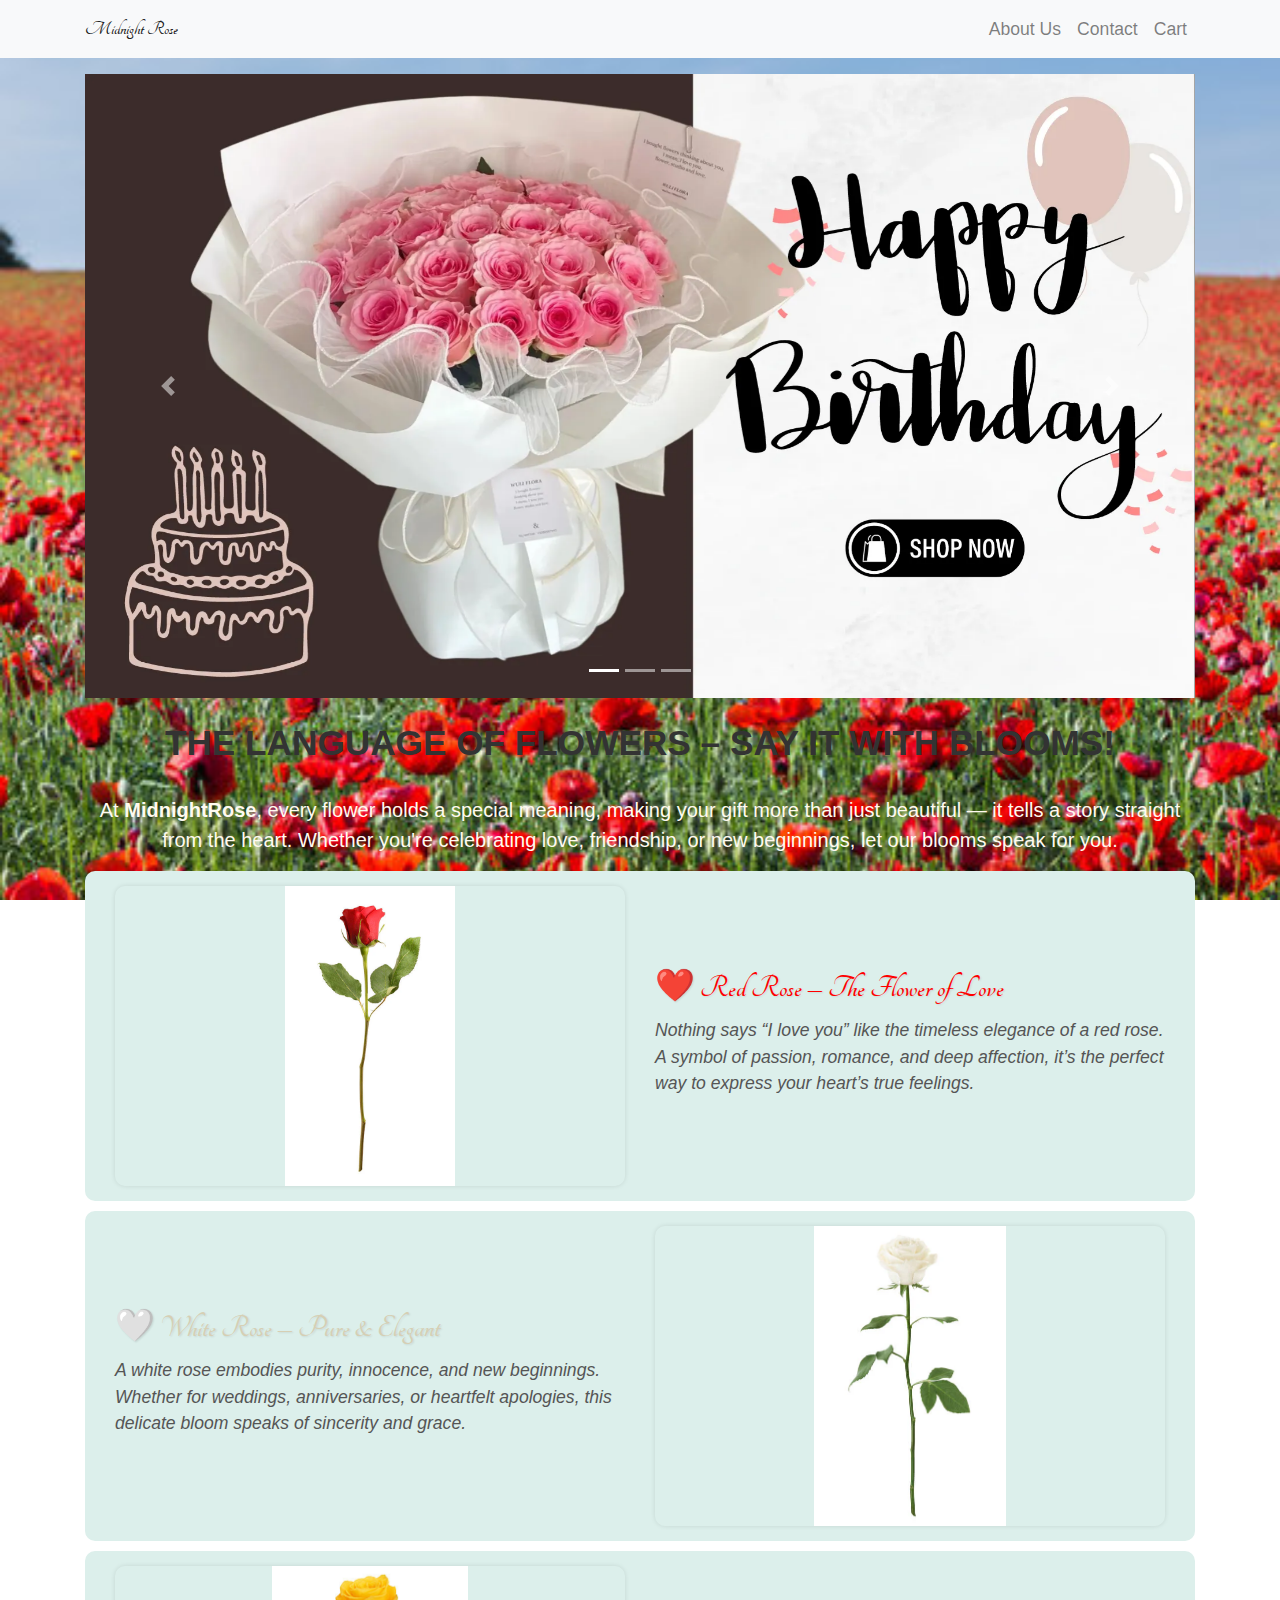
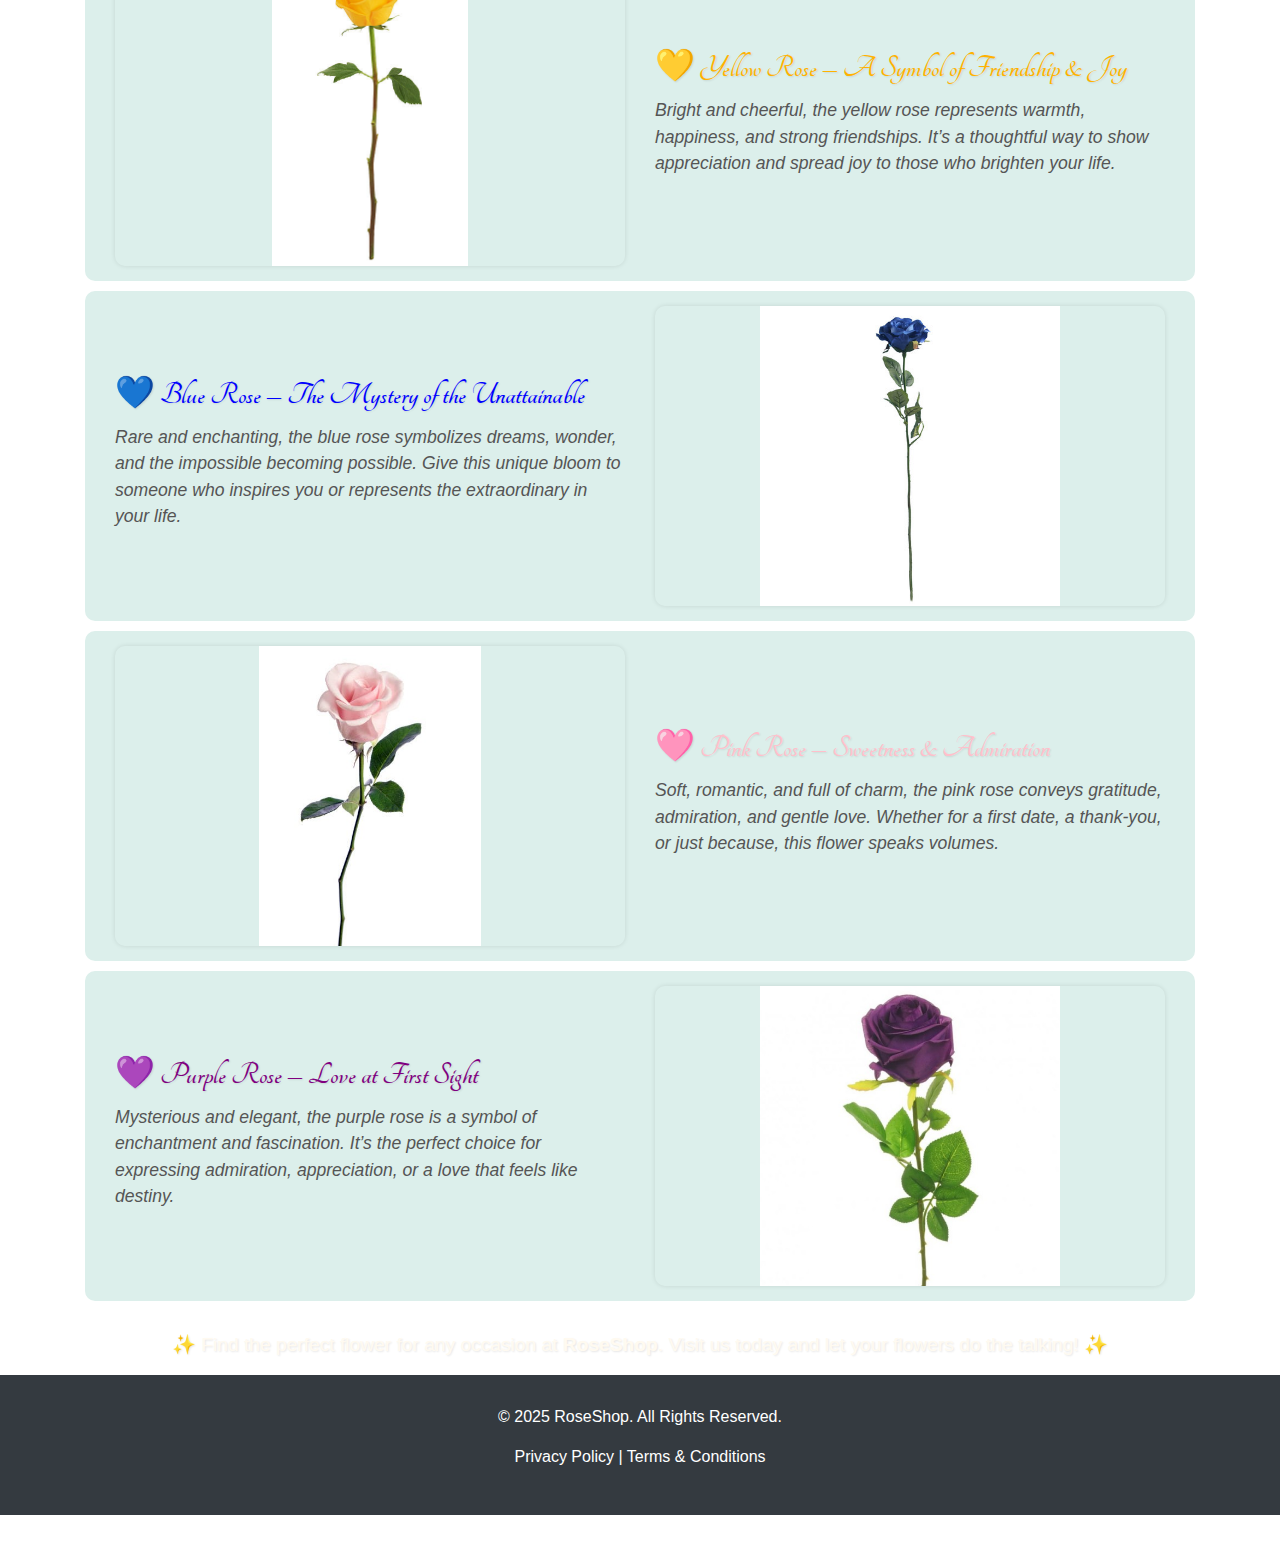
<file: index.html>
<!DOCTYPE html>
<html lang="en">

<head>
    <meta charset="UTF-8">
    <meta name="viewport" content="width=device-width, initial-scale=1.0">
    <title>MidnightRose</title>
    <!-- Link to External CSS File -->
    <link rel="stylesheet" href="index.css">
    <!-- Bootstrap CSS -->
    <link href="https://stackpath.bootstrapcdn.com/bootstrap/4.5.2/css/bootstrap.min.css" rel="stylesheet">
    <link rel="preconnect" href="https://fonts.googleapis.com">
    <link rel="preconnect" href="https://fonts.gstatic.com" crossorigin>
    <link href="https://fonts.googleapis.com/css2?family=Tangerine:wght@400;700&display=swap" rel="stylesheet">      
</head>

<body>
    <div class="bg">
        <!-- Navigation Bar -->
        <nav class="navbar navbar-expand-lg navbar-light bg-light fixed-top">
            <div class="container">
                <a class="navbar-brand" href="index.html">Midnight Rose</a>
                <button class="navbar-toggler" type="button" data-toggle="collapse" data-target="#navbarNav"
                    aria-controls="navbarNav" aria-expanded="false" aria-label="Toggle navigation">
                    <span class="navbar-toggler-icon"></span>
                </button>
                <div class="collapse navbar-collapse" id="navbarNav">
                    <ul class="navbar-nav ml-auto">
                        <li class="nav-item">
                            <a class="nav-link" href="about.html">About Us</a>
                        </li>
                        <li class="nav-item">
                            <a class="nav-link" href="contact.html">Contact</a>
                        </li>
                        <li class="nav-item">
                            <a class="nav-link" href="cart.html">Cart</a>
                        </li>
                    </ul>
                </div>
            </div>
        </nav>

        <div class="container mt-4">
            <div class="carousel-wrapper">
                <div id="carouselExampleIndicators" class="carousel slide" data-ride="carousel">
                    <ol class="carousel-indicators">
                        <li data-target="#carouselExampleIndicators" data-slide-to="0" class="active"></li>
                        <li data-target="#carouselExampleIndicators" data-slide-to="1"></li>
                        <li data-target="#carouselExampleIndicators" data-slide-to="2"></li>
                    </ol>
                    <div class="carousel-inner">
                        <div class="carousel-item active">
                            <img class="d-block w-100" src="img/shop now hb.jpg" alt="First slide">
                        </div>
                        <div class="carousel-item">
                            <img class="d-block w-100" src="img/shop now education.jpg" alt="Second slide">
                        </div>
                        <div class="carousel-item">
                            <img class="d-block w-100" src="img/red rose shop now.jpg" alt="Third slide">
                        </div>
                    </div>
                    <a class="carousel-control-prev" href="#carouselExampleIndicators" role="button" data-slide="prev">
                        <span class="carousel-control-prev-icon" aria-hidden="true"></span>
                        <span class="sr-only">Previous</span>
                    </a>
                    <a class="carousel-control-next" href="#carouselExampleIndicators" role="button" data-slide="next">
                        <span class="carousel-control-next-icon" aria-hidden="true"></span>
                        <span class="sr-only">Next</span>
                    </a>
                </div>
            </div>
        </div>


          
        <!-- Flower Language Content -->
        <div class="container">
            <br>
            <h2 class="section-title text-center">The Language of Flowers – Say It with Blooms!</h2>
            <p class="flower-intro text-center" style="color: #fffaf0; font-size: 20px;">
                At <strong>MidnightRose</strong>, every flower holds a special meaning, making your gift more than just beautiful — it tells a story straight from the heart.  
                Whether you're celebrating love, friendship, or new beginnings, let our blooms speak for you.
            </p>

            <div class="container">
                <!-- Red Rose -->
                 <a href="redrose.html">
                    <div class="row flower-item">
                        <div class="col-md-6">
                            <img src="img/red rose.jpg" alt="Red Rose" class="flower-img">
                        </div>
                        <div class="col-md-6 flower-text">
                            <h4 class="flower-name red-text">❤️ Red Rose – The Flower of Love </h4>
                            <p class="flower-meaning">Nothing says “I love you” like the timeless elegance of a red rose. A symbol of passion, romance, and deep affection, it’s the perfect way to express your heart’s true feelings.</p>
                        </div>
                    </div>
                </a>
                <!-- White Rose -->
                 <a href="whiterose.html">
                    <div class="row flower-item flex-row-reverse">
                        <div class="col-md-6">
                            <img src="img/white rose.jpg" alt="White Rose" class="flower-img">
                        </div>
                        <div class="col-md-6 flower-text">
                            <h4 class="flower-name white-text">🤍 White Rose – Pure & Elegant</h4>
                            <p class="flower-meaning">A white rose embodies purity, innocence, and new beginnings. Whether for weddings, anniversaries, or heartfelt apologies, this delicate bloom speaks of sincerity and grace.</p>
                        </div>
                    </div>
                </a>
                <!-- Yellow Rose -->
                 <a href="yellowrose.html">
                    <div class="row flower-item">
                        <div class="col-md-6">
                            <img src="img/yellow rose.jpg" alt="Yellow Rose" class="flower-img">
                        </div>
                        <div class="col-md-6 flower-text">
                            <h4 class="flower-name yellow-text">💛 Yellow Rose – A Symbol of Friendship & Joy</h4>
                            <p class="flower-meaning">Bright and cheerful, the yellow rose represents warmth, happiness, and strong friendships. It’s a thoughtful way to show appreciation and spread joy to those who brighten your life.</p>
                        </div>
                    </div>
                </a>
                <!-- Blue Rose -->
                 <a href="bluerose.html">
                    <div class="row flower-item flex-row-reverse">
                        <div class="col-md-6">
                            <img src="img/blue rose.jpg" alt="Blue Rose" class="flower-img">
                        </div>
                        <div class="col-md-6 flower-text">
                            <h4 class="flower-name blue-text">💙 Blue Rose – The Mystery of the Unattainable</h4>
                            <p class="flower-meaning">Rare and enchanting, the blue rose symbolizes dreams, wonder, and the impossible becoming possible. Give this unique bloom to someone who inspires you or represents the extraordinary in your life.</p>
                        </div>
                    </div>
                </a>    
                <!-- Pink Rose -->
                 <a href="pinkrose.html">
                    <div class="row flower-item">
                        <div class="col-md-6">
                            <img src="img/pink rose.jpg" alt="Pink Rose" class="flower-img">
                        </div>
                        <div class="col-md-6 flower-text">
                            <h4 class="flower-name pink-text">🩷 Pink Rose – Sweetness & Admiration</h4>
                            <p class="flower-meaning">Soft, romantic, and full of charm, the pink rose conveys gratitude, admiration, and gentle love. Whether for a first date, a thank-you, or just because, this flower speaks volumes.</p>
                        </div>
                    </div>
                </a>

                <!-- Purple Rose -->
                 <a href="purplerose.html">
                    <div class="row flower-item flex-row-reverse">
                        <div class="col-md-6">
                            <img src="img/purple rose.jpg" alt="Purple Rose" class="flower-img">
                        </div>
                        <div class="col-md-6 flower-text">
                            <h4 class="flower-name purple-text">💜 Purple Rose – Love at First Sight</h4>
                            <p class="flower-meaning">Mysterious and elegant, the purple rose is a symbol of enchantment and fascination. It’s the perfect choice for expressing admiration, appreciation, or a love that feels like destiny.</p>
                        </div>
                    </div>
                </a>

              
            <p class="text-center visit-store">✨ Find the perfect flower for any occasion at <strong>RoseShop</strong>. Visit us today and let your flowers do the talking! ✨</p>
        </div>
    </div>

    <!-- Footer -->
<div class="bottom text-center">
    <p>&copy; 2025 RoseShop. All Rights Reserved.</p>
    <p>
        <a href="#">Privacy Policy</a> | <a href="#">Terms & Conditions</a>
    </p>
</div>

    <!-- Bootstrap JS and dependencies -->
    <script src="https://code.jquery.com/jquery-3.6.0.min.js"></script>
    <script src="https://cdn.jsdelivr.net/npm/@popperjs/core@2.5.2/dist/umd/popper.min.js"></script>
    <script src="https://stackpath.bootstrapcdn.com/bootstrap/4.5.2/js/bootstrap.min.js"></script>

</body>

</html>
</file>
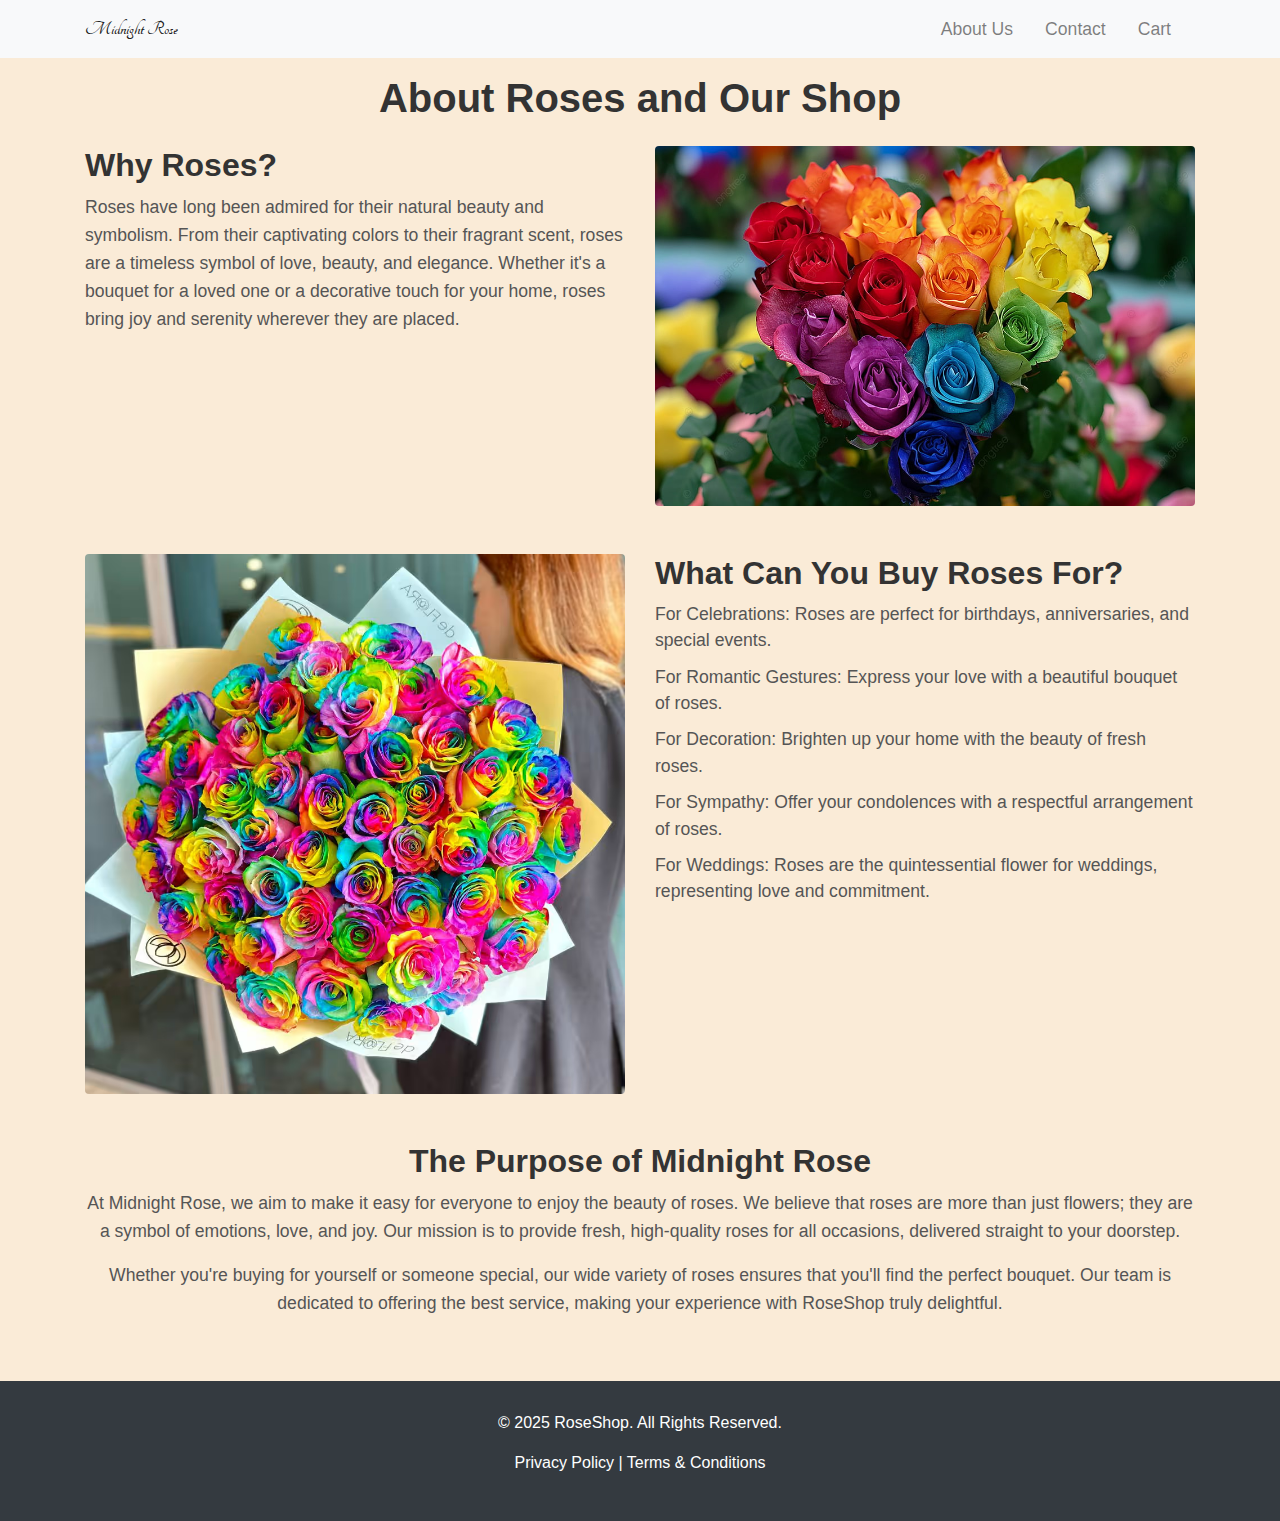
<file: about.html>
<!DOCTYPE html>
<html lang="en">

<head>
    <meta charset="UTF-8">
    <meta name="viewport" content="width=device-width, initial-scale=1.0">
    <title>About Us - MidnightRose</title>
    <!-- Link to External CSS File -->
    <link rel="stylesheet" href="about.css">
    <!-- Bootstrap CSS -->
    <link href="https://stackpath.bootstrapcdn.com/bootstrap/4.5.2/css/bootstrap.min.css" rel="stylesheet">
    <!-- Font -->
    <link rel="preconnect" href="https://fonts.googleapis.com">
    <link rel="preconnect" href="https://fonts.gstatic.com" crossorigin>
    <link href="https://fonts.googleapis.com/css2?family=Tangerine:wght@400;700&display=swap" rel="stylesheet">      
</head>

<body>
    <div class="bg">
        <nav class="navbar navbar-expand-lg navbar-light bg-light fixed-top">
            <div class="container">
                <a class="navbar-brand" href="index.html">Midnight Rose</a>
                <button class="navbar-toggler" type="button" data-toggle="collapse" data-target="#navbarNav"
                    aria-controls="navbarNav" aria-expanded="false" aria-label="Toggle navigation">
                    <span class="navbar-toggler-icon"></span>
                </button>
                <div class="collapse navbar-collapse" id="navbarNav">
                    <ul class="navbar-nav ml-auto">
                        <li class="nav-item">
                            <a class="nav-link" href="about.html">About Us</a>
                        </li>
                        <li class="nav-item">
                            <a class="nav-link" href="contact.html">Contact</a>
                        </li>
                        <li class="nav-item">
                            <a class="nav-link" href="cart.html">Cart</a>
                        </li>
                    </ul>
                </div>
            </div>
        </nav>


        <!-- About Us Section -->
        <section class="about-us-section container my-5">
            <br>
            <h2 class="text-center mb-4">About Roses and Our Shop</h2>

            <div class="row">
                <div class="col-md-6">
                    <h3>Why Roses?</h3>
                    <p>Roses have long been admired for their natural beauty and symbolism. From their captivating colors to their fragrant scent, roses are a timeless symbol of love, beauty, and elegance. Whether it's a bouquet for a loved one or a decorative touch for your home, roses bring joy and serenity wherever they are placed.</p>
                </div>
                <div class="col-md-6">
                    <img src="img/about1.jpg" alt="Roses" class="img-fluid rounded">
                </div>
            </div>

            <div class="row mt-5">
                <div class="col-md-6">
                    <img src="img/about2.jpg" alt="Rose Bouquet" class="img-fluid rounded">
                </div>
                <div class="col-md-6">
                    <h3>What Can You Buy Roses For?</h3>
                    <ul>
                        <li>For Celebrations: Roses are perfect for birthdays, anniversaries, and special events.</li>
                        <li>For Romantic Gestures: Express your love with a beautiful bouquet of roses.</li>
                        <li>For Decoration: Brighten up your home with the beauty of fresh roses.</li>
                        <li>For Sympathy: Offer your condolences with a respectful arrangement of roses.</li>
                        <li>For Weddings: Roses are the quintessential flower for weddings, representing love and commitment.</li>
                    </ul>
                </div>
            </div>

            <div class="row mt-5">
                <div class="col-md-12 text-center">
                    <h3>The Purpose of Midnight Rose</h3>
                    <p>At Midnight Rose, we aim to make it easy for everyone to enjoy the beauty of roses. We believe that roses are more than just flowers; they are a symbol of emotions, love, and joy. Our mission is to provide fresh, high-quality roses for all occasions, delivered straight to your doorstep.</p>
                    <p>Whether you're buying for yourself or someone special, our wide variety of roses ensures that you'll find the perfect bouquet. Our team is dedicated to offering the best service, making your experience with RoseShop truly delightful.</p>
                </div>
            </div>
        </section>

        <div class="bottom text-center">
            <p>&copy; 2025 RoseShop. All Rights Reserved.</p>
            <p>
                <a href="#">Privacy Policy</a> | <a href="#">Terms & Conditions</a>
            </p>
        </div>
    </div>

    <!-- Bootstrap JS and dependencies -->
    <script src="https://code.jquery.com/jquery-3.5.1.slim.min.js"></script>
    <script src="https://cdn.jsdelivr.net/npm/@popperjs/core@2.5.2/dist/umd/popper.min.js"></script>
    <script src="https://stackpath.bootstrapcdn.com/bootstrap/4.5.2/js/bootstrap.min.js"></script>
</body>

</html>
</file>
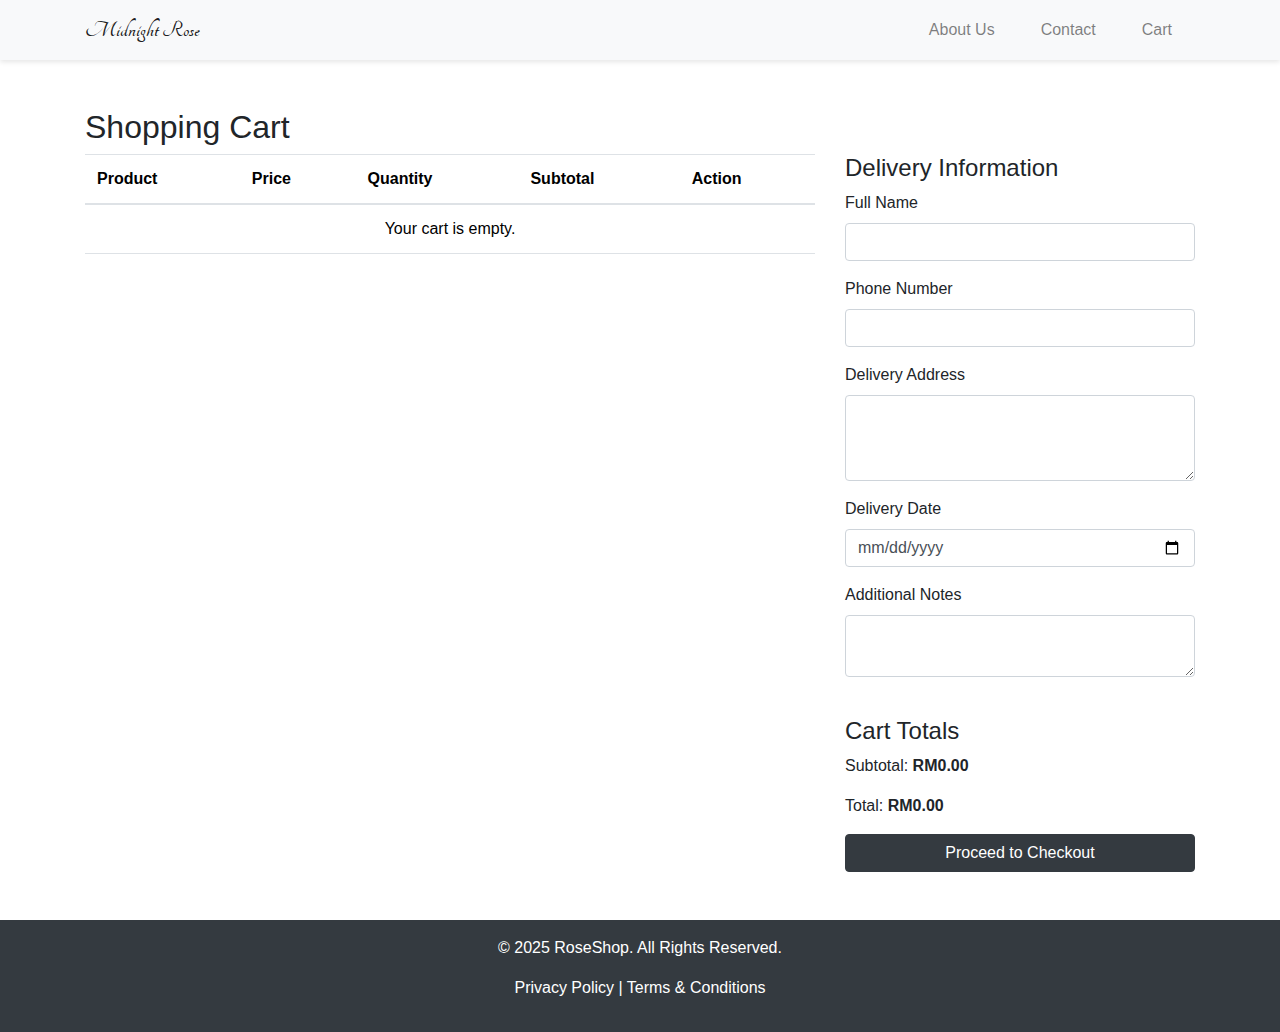
<file: cart.html>
<!DOCTYPE html>
<html lang="en">
<head>
    <meta charset="UTF-8">
    <meta name="viewport" content="width=device-width, initial-scale=1.0">
    <title>Shopping Cart</title>
    <!-- Link to External CSS File -->
    <link rel="stylesheet" href="cart.css">

    <link rel="stylesheet" href="https://cdn.jsdelivr.net/npm/bootstrap@5.3.0/dist/css/bootstrap.min.css">
    <script src="https://cdn.jsdelivr.net/npm/bootstrap@5.3.0/dist/js/bootstrap.bundle.min.js"></script>
    <link href="https://stackpath.bootstrapcdn.com/bootstrap/4.5.2/css/bootstrap.min.css" rel="stylesheet">
    <link rel="preconnect" href="https://fonts.googleapis.com">
    <link rel="preconnect" href="https://fonts.gstatic.com" crossorigin>
    <link href="https://fonts.googleapis.com/css2?family=Tangerine:wght@400;700&display=swap" rel="stylesheet"> 
</head>
<body>
    <!-- Navbar -->
    <nav class="navbar navbar-expand-lg navbar-light bg-light">
        <div class="container">
            <a class="navbar-brand" href="index.html" style="font-family: 'Tangerine', cursive; font-size: 24px;">Midnight Rose</a>
            <button class="navbar-toggler" type="button" data-bs-toggle="collapse" data-bs-target="#navbarNav">
                <span class="navbar-toggler-icon"></span>
            </button>
            <div class="collapse navbar-collapse justify-content-end" id="navbarNav">
                <ul class="navbar-nav">
                    <li class="nav-item"><a class="nav-link" href="about.html">About Us</a></li>
                    <li class="nav-item"><a class="nav-link" href="contact.html">Contact</a></li>
                    <li class="nav-item"><a class="nav-link" href="cart.html">Cart</a></li>
                </ul>
            </div>
        </div>
    </nav>
    
    <div class="container mt-5">
        <h2>Shopping Cart</h2>
        <div class="row">
            <!-- Cart Items -->
            <div class="col-md-8">
                <table class="table">
                    <thead>
                        <tr>
                            <th>Product</th>
                            <th>Price</th>
                            <th>Quantity</th>
                            <th>Subtotal</th>
                            <th>Action</th>
                        </tr>
                    </thead>
                    <tbody id="cart-items">
                        <tr>
                            <td colspan="5" class="text-center">Your cart is empty.</td>
                        </tr>
                    </tbody>
                </table>
            </div>
            
            <!-- Delivery Info -->
            <div class="col-md-4">
                <h4>Delivery Information</h4>
                <form id="checkout-form">
                    <div class="mb-3">
                        <label for="name" class="form-label">Full Name</label>
                        <input type="text" class="form-control" id="name" required>
                    </div>
                    <div class="mb-3">
                        <label for="phone" class="form-label">Phone Number</label>
                        <input type="text" class="form-control" id="phone" required>
                    </div>
                    <div class="mb-3">
                        <label for="address" class="form-label">Delivery Address</label>
                        <textarea class="form-control" id="address" rows="3" required></textarea>
                    </div>
                    <div class="mb-3">
                        <label for="date" class="form-label">Delivery Date</label>
                        <input type="date" class="form-control" id="date" required>
                    </div>
                    <div class="mb-3">
                        <label for="notes" class="form-label">Additional Notes</label>
                        <textarea class="form-control" id="notes" rows="2"></textarea>
                    </div>
                </form>
            </div>
        </div>
        
        <!-- Cart Totals -->
        <div class="row mt-4">
            <div class="col-md-4 offset-md-8">
                <h4>Cart Totals</h4>
                <p class="cart-subtotal">Subtotal: <strong>RM0.00</strong></p>
                <p class="cart-total">Total: <strong>RM0.00</strong></p>
                <button class="btn btn-dark w-100" id="checkout-button">Proceed to Checkout</button>
            </div>
        </div>
    </div>
    
    <!-- Footer -->
    <footer class="bottom text-center mt-5 p-3 bg-dark text-white">
        <p>© 2025 RoseShop. All Rights Reserved.</p>
        <p><a href="#" class="text-white">Privacy Policy</a> | <a href="#" class="text-white">Terms & Conditions</a></p>
    </footer>
    
    <script src="test.js"></script>
</body>
</html>
</file>
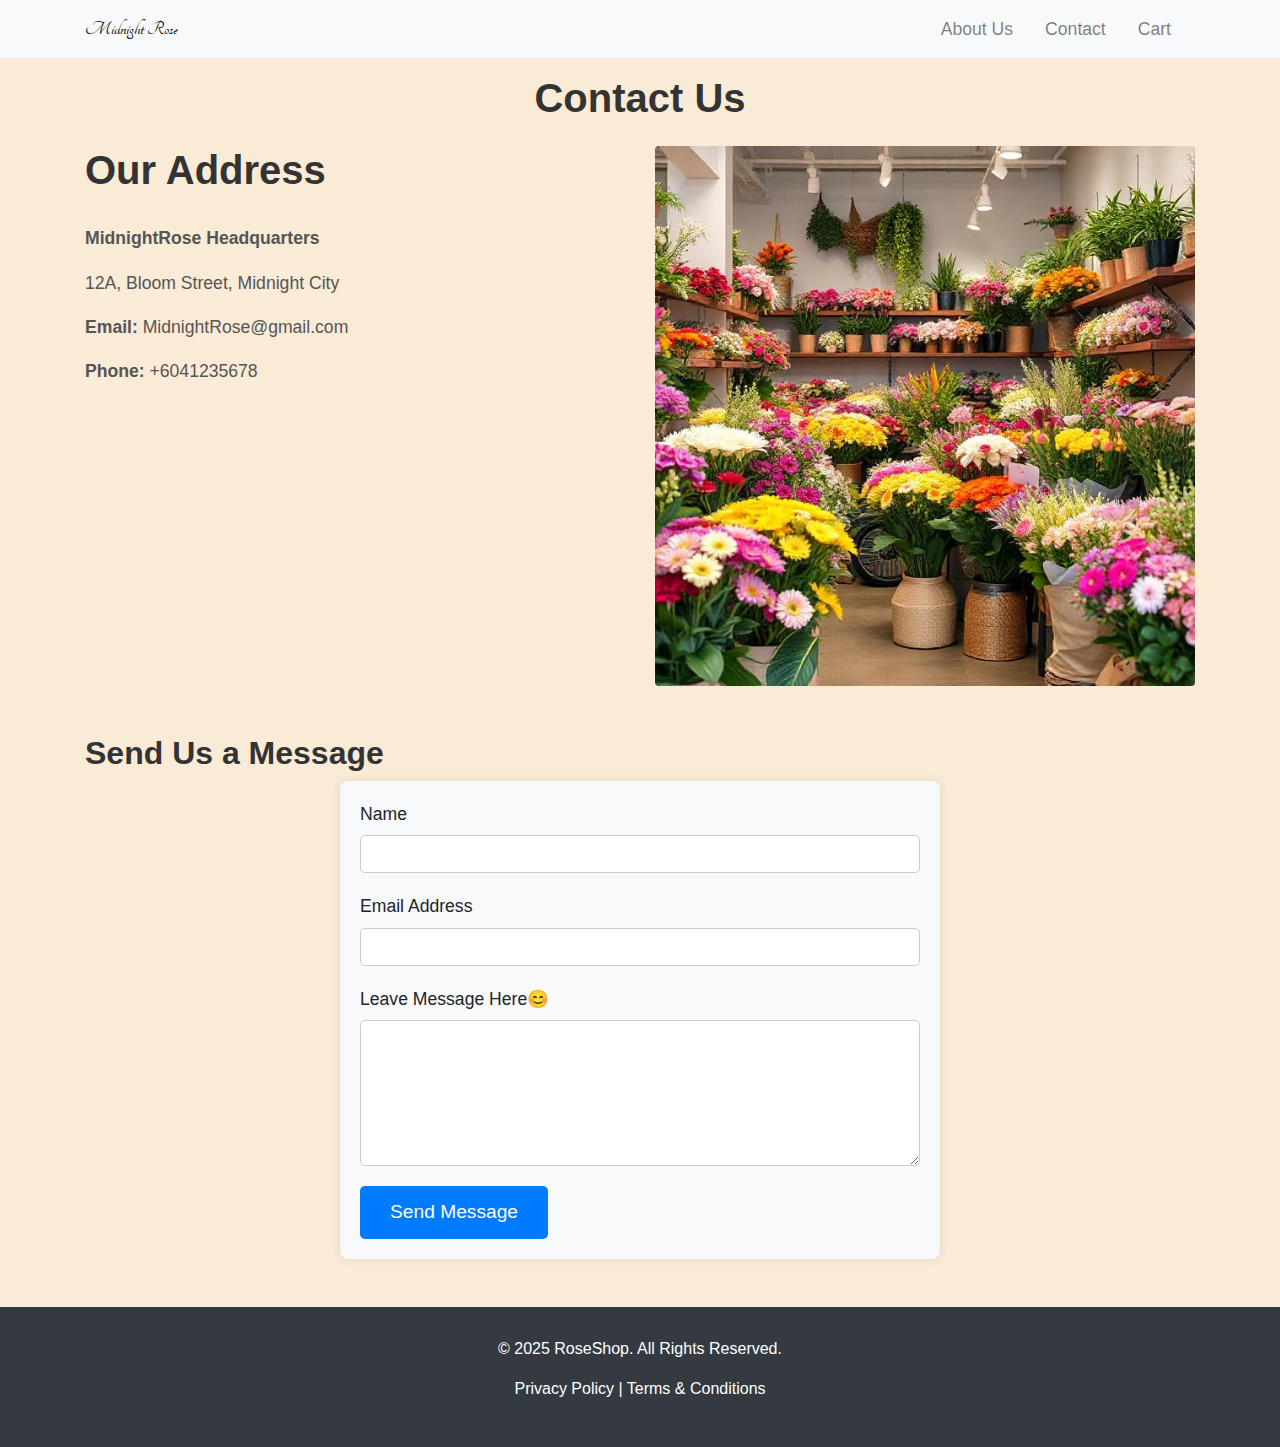
<file: contact.html>
<!DOCTYPE html>
<html lang="en">

<head>
    <meta charset="UTF-8">
    <meta name="viewport" content="width=device-width, initial-scale=1.0">
    <title>Contact Us - MidnightRose</title>
    <!-- Link to External CSS File -->
    <link rel="stylesheet" href="contact.css">
    <!-- Bootstrap CSS -->
    <link href="https://stackpath.bootstrapcdn.com/bootstrap/4.5.2/css/bootstrap.min.css" rel="stylesheet">
    <!-- Font -->
    <link rel="preconnect" href="https://fonts.googleapis.com">
    <link rel="preconnect" href="https://fonts.gstatic.com" crossorigin>
    <link href="https://fonts.googleapis.com/css2?family=Tangerine:wght@400;700&display=swap" rel="stylesheet">      

</head>

<body>
    <div class="bg">
        <nav class="navbar navbar-expand-lg navbar-light bg-light fixed-top">
            <div class="container">
                <a class="navbar-brand" href="index.html">Midnight Rose</a>
                <button class="navbar-toggler" type="button" data-toggle="collapse" data-target="#navbarNav"
                    aria-controls="navbarNav" aria-expanded="false" aria-label="Toggle navigation">
                    <span class="navbar-toggler-icon"></span>
                </button>
                <div class="collapse navbar-collapse" id="navbarNav">
                    <ul class="navbar-nav ml-auto">
                        <li class="nav-item">
                            <a class="nav-link" href="about.html">About Us</a>
                        </li>
                        <li class="nav-item">
                            <a class="nav-link" href="contact.html">Contact</a>
                        </li>
                        <li class="nav-item">
                            <a class="nav-link" href="cart.html">Cart</a>
                        </li>
                    </ul>
                </div>
            </div>
        </nav>

        <!-- Contact Us Section -->
        <section class="contact-section container my-5">
            <br>
            <h2 class="text-center mb-4">Contact Us</h2>

            <div class="row">
                <!-- Address and Contact Information -->
                <div class="col-md-6">
                    <h2>Our Address</h2>
                    <p><strong>MidnightRose Headquarters</strong></p>
                    <p>12A, Bloom Street, Midnight City</p>
                    <p><strong>Email:</strong> MidnightRose@gmail.com</p>
                    <p><strong>Phone:</strong> +6041235678</p>
                </div>

                <!-- Map or Image -->
                <div class="col-md-6">
                    <img src="img/us.jpg" alt="Store Location" class="img-fluid rounded">
                </div>
            </div>

            <!-- Contact Form Section -->
            <div class="row mt-5">
                <div class="col-md-12">
                    <h3>Send Us a Message</h3>
                    <form action="#" method="POST">
                        <div class="form-group">
                            <label for="name">Name</label>
                            <input type="text" class="form-control" id="name" name="name" required>
                        </div>

                        <div class="form-group">
                            <label for="email">Email Address</label>
                            <input type="email" class="form-control" id="email" name="email" required>
                        </div>

                        <div class="form-group">
                            <label for="message">Leave Message Here😊</label>
                            <textarea class="form-control" id="message" name="message" rows="5" required></textarea>
                        </div>

                        <button type="submit" class="btn btn-primary">Send Message</button>
                    </form>
                </div>
            </div>
        </section>

        <div class="bottom text-center">
            <p>&copy; 2025 RoseShop. All Rights Reserved.</p>
            <p>
                <a href="#">Privacy Policy</a> | <a href="#">Terms & Conditions</a>
            </p>
        </div>    
    </div>

    <!-- Bootstrap JS and dependencies -->
    <script src="https://code.jquery.com/jquery-3.5.1.slim.min.js"></script>
    <script src="https://cdn.jsdelivr.net/npm/@popperjs/core@2.5.2/dist/umd/popper.min.js"></script>
    <script src="https://stackpath.bootstrapcdn.com/bootstrap/4.5.2/js/bootstrap.min.js"></script>
</body>

</html>
</file>
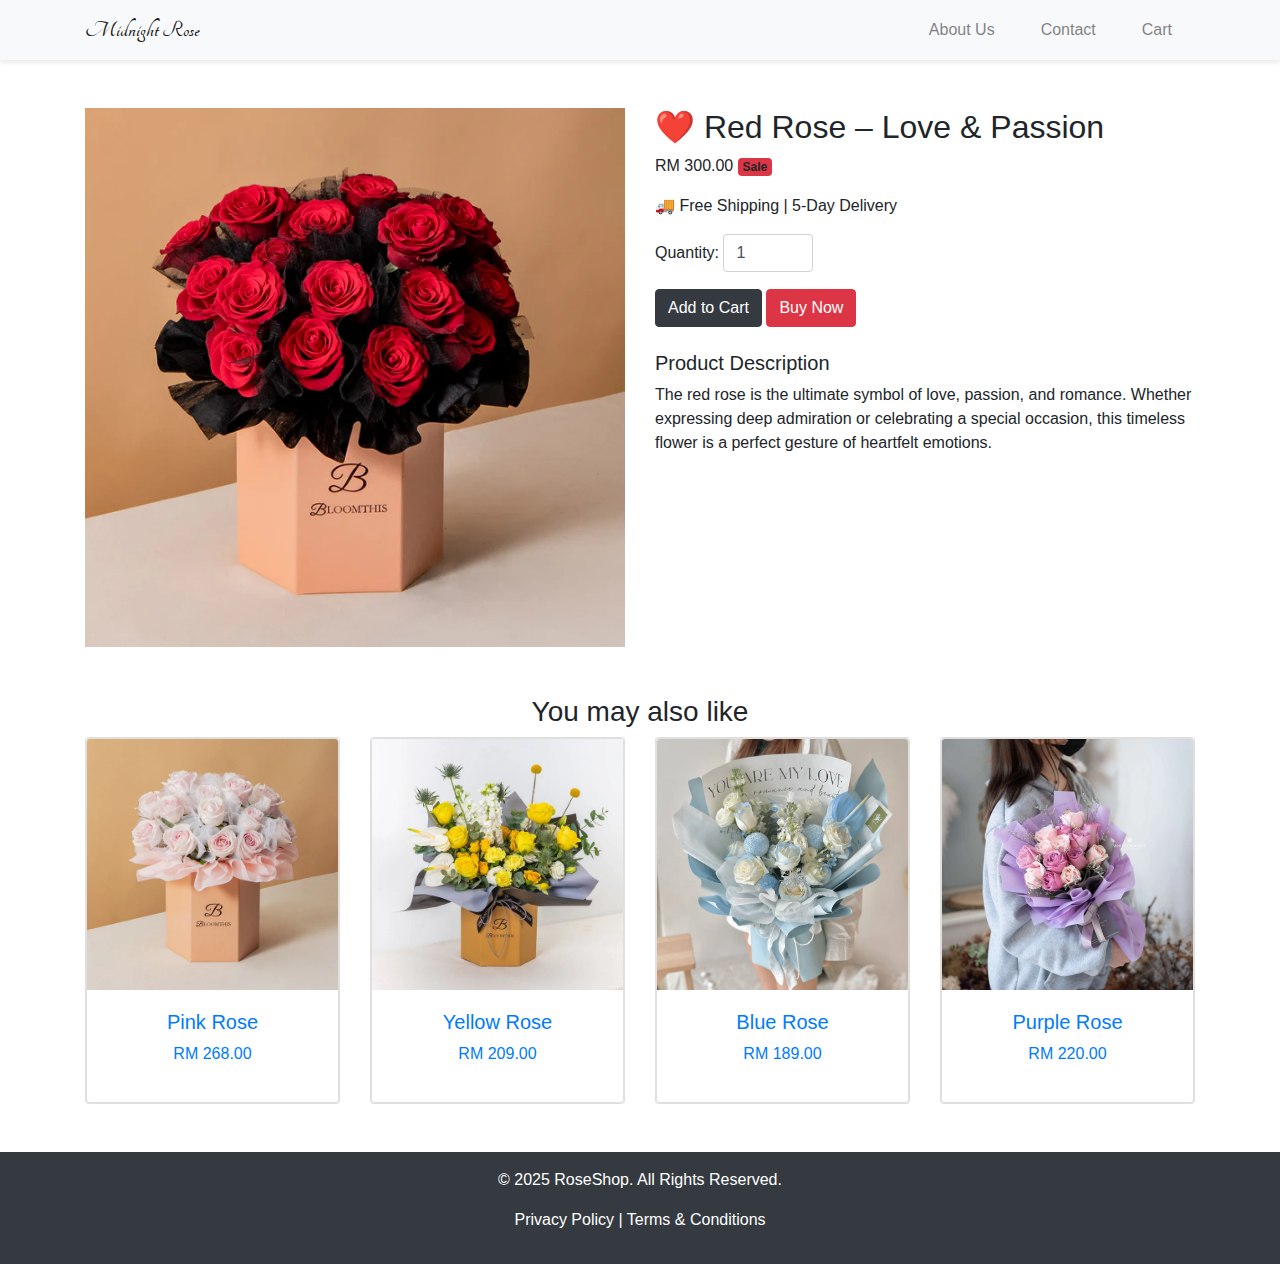
<file: redrose.html>
<!DOCTYPE html>
<html lang="en">
<head>
    <meta charset="UTF-8">
    <meta name="viewport" content="width=device-width, initial-scale=1.0">
    <meta name="description" content="Midnight Rose - The finest rose shop for premium flowers and gifts.">
    <title>Midnight Rose | Red Rose</title>
    <!-- Link to External CSS File -->
    <link rel="stylesheet" href="redrose.css">
    <!-- Bootstrap 5 CSS -->
    <link href="https://stackpath.bootstrapcdn.com/bootstrap/4.5.2/css/bootstrap.min.css" rel="stylesheet">
    <link rel="preconnect" href="https://fonts.googleapis.com">
    <link rel="preconnect" href="https://fonts.gstatic.com" crossorigin>
    <link href="https://fonts.googleapis.com/css2?family=Tangerine:wght@400;700&display=swap" rel="stylesheet"> 
</head>
<body>

<!-- Navbar -->
<nav class="navbar navbar-expand-lg navbar-light bg-light">
    <div class="container">
        <a class="navbar-brand" href="index.html" style="font-family: 'Tangerine', cursive; font-size: 24px;">Midnight Rose</a>
        <button class="navbar-toggler" type="button" data-bs-toggle="collapse" data-bs-target="#navbarNav">
            <span class="navbar-toggler-icon"></span>
        </button>
        <div class="collapse navbar-collapse justify-content-end" id="navbarNav">
            <ul class="navbar-nav">
                <li class="nav-item"><a class="nav-link" href="about.html">About Us</a></li>
                <li class="nav-item"><a class="nav-link" href="contact.html">Contact</a></li>
                <li class="nav-item"><a class="nav-link" href="cart.html">Cart</a></li>
            </ul>
        </div>
    </div>
</nav>

<!-- Product Section -->
<div class="container mt-5">
    <div class="row">
        <!-- Image Section -->
        <div class="col-md-6 text-center">
            <img src="img/red rose 1.jpg" alt="Red Rose" class="img-fluid product-image">
        </div>
        <!-- Details Section -->
        <div class="col-md-6">
            <h2 class="product-title">❤️ Red Rose – Love & Passion</h2>
            <p class="price">RM 300.00 <span class="badge bg-danger">Sale</span></p>
            <p class="shipping">🚚 Free Shipping | 5-Day Delivery</p>
            
            <!-- Quantity Selector -->
            <div class="quantity mb-3">
                <label>Quantity:</label>
                <input type="number" id="quantity" value="1" min="1" max="100" class="form-control d-inline w-auto">
            </div>
            
            <!-- Buttons -->
            <button class="btn btn-dark add-to-cart"
                data-name="Red Rose"
                data-price="300.00"
                data-img="img/red rose 1.jpg">
                Add to Cart
            </button>
            <button class="btn btn-danger buy-now"
                data-name="Red Rose"
                data-price="300.00"
                data-img="img/red rose 1.jpg">
                Buy Now
            </button>

            <!-- Description -->
            <div class="product-description mt-4">
                <h5>Product Description</h5>
                <p>The red rose is the ultimate symbol of love, passion, and romance. Whether expressing deep admiration or celebrating a special occasion, this timeless flower is a perfect gesture of heartfelt emotions.</p>
            </div>
        </div>
    </div>
</div>

<!-- Related Products Section -->
<div class="container mt-5">
    <h3 class="text-center">You may also like</h3>
    <div class="row justify-content-center">

        <!-- Product 1 -->
        <div class="col-md-3">
            <a href="pinkrose.html" class="card link">
                <div class="card">
                    <img src="img/pink rose 1.jpg" class="card-img-top" alt="Pink Rose">
                    <div class="card-body text-center">
                        <h5>Pink Rose</h5>
                        <p>RM 268.00</p>
                    </div>
                </div>
            </a>
        </div>

        <!-- Product 2 -->
        <div class="col-md-3">
            <a href="yellowrose.html" class="card link">
                <div class="card">
                    <img src="img/yellow rose 1.jpg" class="card-img-top" alt="Yellow Rose">
                    <div class="card-body text-center">
                        <h5>Yellow Rose</h5>
                        <p>RM 209.00</p>
                    </div>
                </div>
            </a>
        </div>

        <!-- Product 3 -->
        <div class="col-md-3">
            <a href="bluerose.html" class="card link">
                <div class="card">
                    <img src="img/blue rose 1.jpg" class="card-img-top" alt="Blue Rose">
                    <div class="card-body text-center">
                        <h5>Blue Rose</h5>
                        <p>RM 189.00</p>
                    </div>
                </div>
            </a>
        </div>

        <!-- Product 4 -->
        <div class="col-md-3">
            <a href="purplerose.html" class="card link">
                <div class="card">
                    <img src="img/purple rose 1.jpg" class="card-img-top" alt="White Rose">
                    <div class="card-body text-center">
                        <h5>Purple Rose</h5>
                        <p>RM 220.00</p>
                    </div>
                </div>
            </a>
        </div>
    </div>
</div>

<!-- Footer -->
<footer class="bottom text-center mt-5 p-3 bg-dark text-white">
    <p>© 2025 RoseShop. All Rights Reserved.</p>
    <p><a href="#" class="text-white">Privacy Policy</a> | <a href="#" class="text-white">Terms & Conditions</a></p>
</footer>

<!-- Bootstrap 5 JS -->
<script src="https://cdn.jsdelivr.net/npm/bootstrap@5.3.0/dist/js/bootstrap.bundle.min.js"></script>
<script src="test.js"></script>

</body>
</html>
</file>
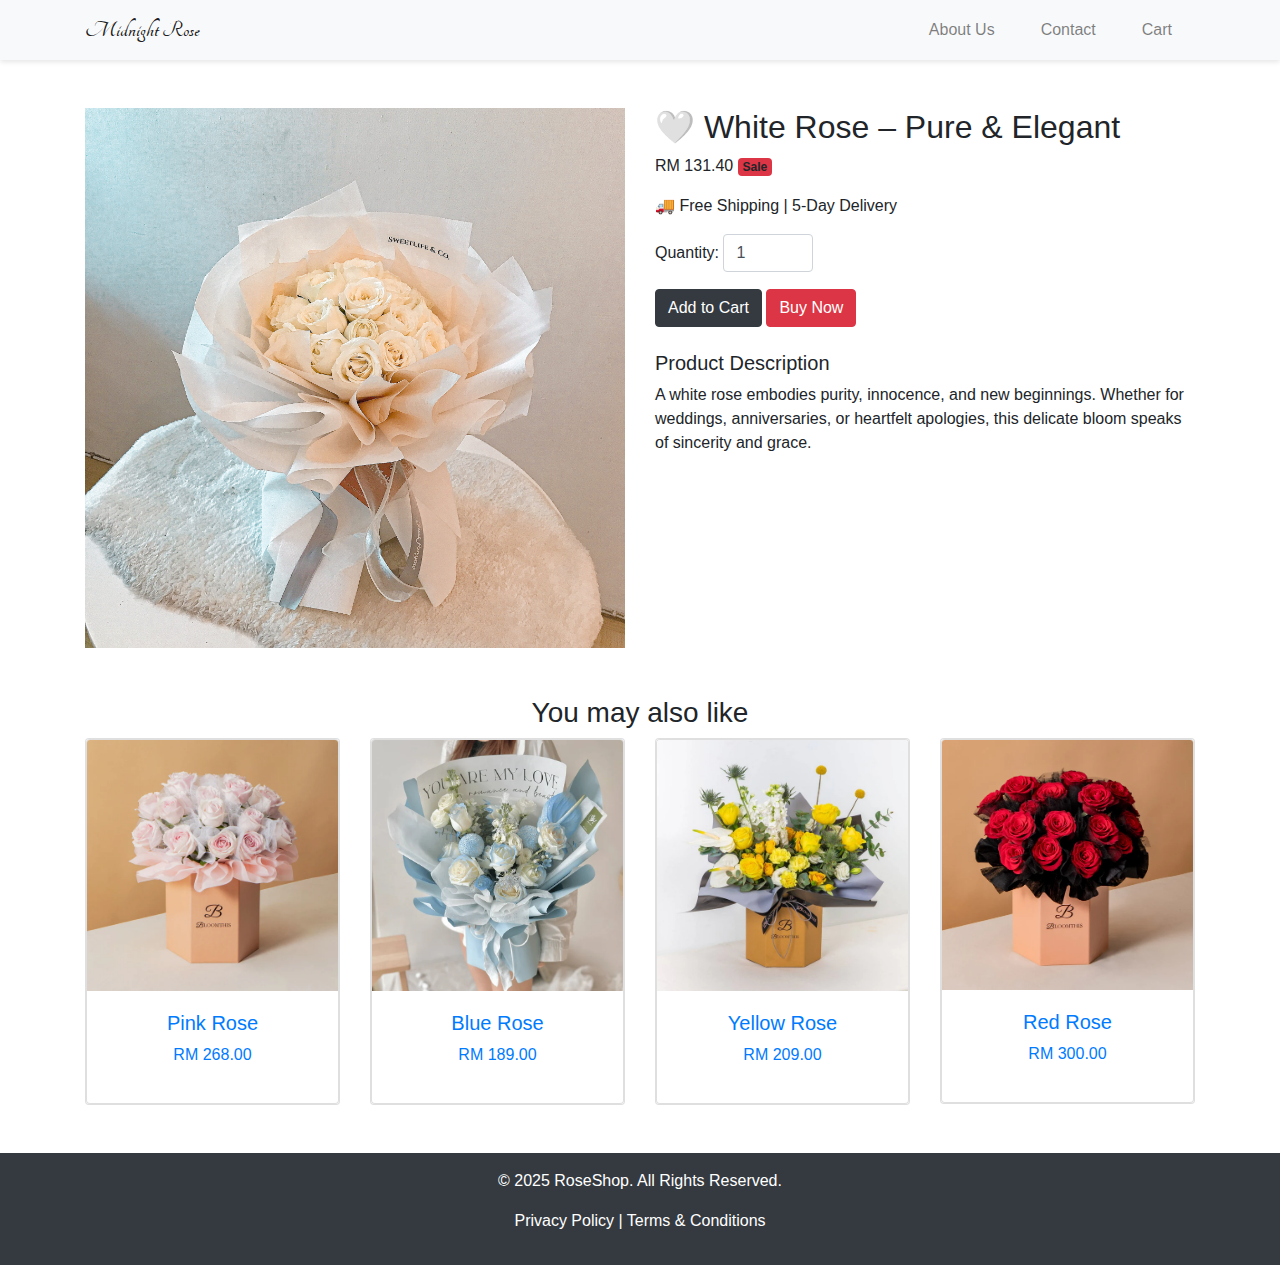
<file: whiterose.html>
<!DOCTYPE html>
<html lang="en">
<head>
    <meta charset="UTF-8">
    <meta name="viewport" content="width=device-width, initial-scale=1.0">
    <meta name="description" content="Midnight Rose - The finest rose shop for premium flowers and gifts.">
    <title>Midnight Rose | Product</title>
    <!-- Link to External CSS File -->
    <link rel="stylesheet" href="redrose.css">
    <!-- Bootstrap 5 CSS -->
    <link href="https://stackpath.bootstrapcdn.com/bootstrap/4.5.2/css/bootstrap.min.css" rel="stylesheet">
     <link rel="preconnect" href="https://fonts.googleapis.com">
     <link rel="preconnect" href="https://fonts.gstatic.com" crossorigin>
     <link href="https://fonts.googleapis.com/css2?family=Tangerine:wght@400;700&display=swap" rel="stylesheet"> 

</head>
<body>

<!-- Navbar -->
<nav class="navbar navbar-expand-lg navbar-light bg-light">
    <div class="container">
        <a class="navbar-brand" href="index.html" style="font-family: 'Tangerine', cursive; font-size: 24px;">Midnight Rose</a>
        <button class="navbar-toggler" type="button" data-bs-toggle="collapse" data-bs-target="#navbarNav">
            <span class="navbar-toggler-icon"></span>
        </button>
        <div class="collapse navbar-collapse justify-content-end" id="navbarNav">
            <ul class="navbar-nav">
                <li class="nav-item"><a class="nav-link" href="about.html">About Us</a></li>
                <li class="nav-item"><a class="nav-link" href="contact.html">Contact</a></li>
                <li class="nav-item"><a class="nav-link" href="cart.html">Cart</a></li>
            </ul>
        </div>
    </div>
</nav>

<!-- Product Section -->
<div class="container mt-5">
    <div class="row">
        <!-- Image Section -->
        <div class="col-md-6 text-center">
            <img src="img/white rose1.jpg" alt="White Rose" class="img-fluid product-image">
        </div>
        <!-- Details Section -->
        <div class="col-md-6">
            <h2 class="product-title">🤍 White Rose – Pure & Elegant</h2>
            <p class="price">RM 131.40 <span class="badge bg-danger">Sale</span></p>
            <p class="shipping">🚚 Free Shipping | 5-Day Delivery</p>
            
            <!-- Quantity Selector -->
            <div class="quantity mb-3">
                <label>Quantity:</label>
                <input type="number" id="quantity" value="1" min="1" max="100" class="form-control d-inline w-auto">
            </div>
            
            <!-- Buttons -->
            <button class="btn btn-dark add-to-cart"
                data-name="White Rose"
                data-price="131.40"
                data-img="img/white rose1.jpg">
                Add to Cart
            </button>
            <button class="btn btn-danger buy-now"
                data-name="White Rose"
                data-price="131.40"
                data-img="img/white rose1.jpg">
                Buy Now
            </button>

            <!-- Description -->
            <div class="product-description mt-4">
                <h5>Product Description</h5>
                <p>A white rose embodies purity, innocence, and new beginnings. Whether for weddings, anniversaries, or heartfelt apologies, this delicate bloom speaks of sincerity and grace.</p>
            </div>
        </div>
    </div>
</div>

<!-- Related Products Section -->
<div class="container mt-5">
    <h3 class="text-center">You may also like</h3>
    <div class="row justify-content-center">

        <!-- Product 1 -->
        <div class="col-md-3">
            <a href="pinkrose.html" class="card link">
                <div class="card">
                    <img src="img/pink rose 1.jpg" class="card-img-top" alt="Pink Rose">
                    <div class="card-body text-center">
                        <h5>Pink Rose</h5>
                        <p>RM 268.00</p>
                    </div>
                </div>
            </a>
        </div>

        <!-- Product 2 -->
        <div class="col-md-3">
            <a href="bluerose.html" class="card link">
                <div class="card">
                    <img src="img/blue rose 1.jpg" class="card-img-top" alt="Blue Rose">
                    <div class="card-body text-center">
                        <h5>Blue Rose</h5>
                        <p>RM 189.00</p>
                    </div>
                </div>
            </a>
        </div>

        <!-- Product 3 -->
        <div class="col-md-3">
            <a href="yellowrose.html" class="card link">
                <div class="card">
                    <img src="img/yellow rose 1.jpg" class="card-img-top" alt="Yellow Rose">
                    <div class="card-body text-center">
                        <h5>Yellow Rose</h5>
                        <p>RM 209.00</p>
                    </div>
                </div>
            </a>
        </div>

        <!-- Product 4 -->
        <div class="col-md-3">
            <a href="redrose.html" class="card link">
                <div class="card">
                    <img src="img/red rose 1.jpg" class="card-img-top" alt="Red Rose">
                    <div class="card-body text-center">
                        <h5>Red Rose</h5>
                        <p>RM 300.00</p>
                    </div>
                </div>
            </a>
        </div>
    </div>
</div>

<!-- Footer -->
<footer class="bottom text-center mt-5 p-3 bg-dark text-white">
    <p>© 2025 RoseShop. All Rights Reserved.</p>
    <p><a href="#" class="text-white">Privacy Policy</a> | <a href="#" class="text-white">Terms & Conditions</a></p>
</footer>

<!-- Bootstrap 5 JS -->
<script src="https://cdn.jsdelivr.net/npm/bootstrap@5.3.0/dist/js/bootstrap.bundle.min.js"></script>
<script src="test.js"></script>

</body>
</html>
</file>
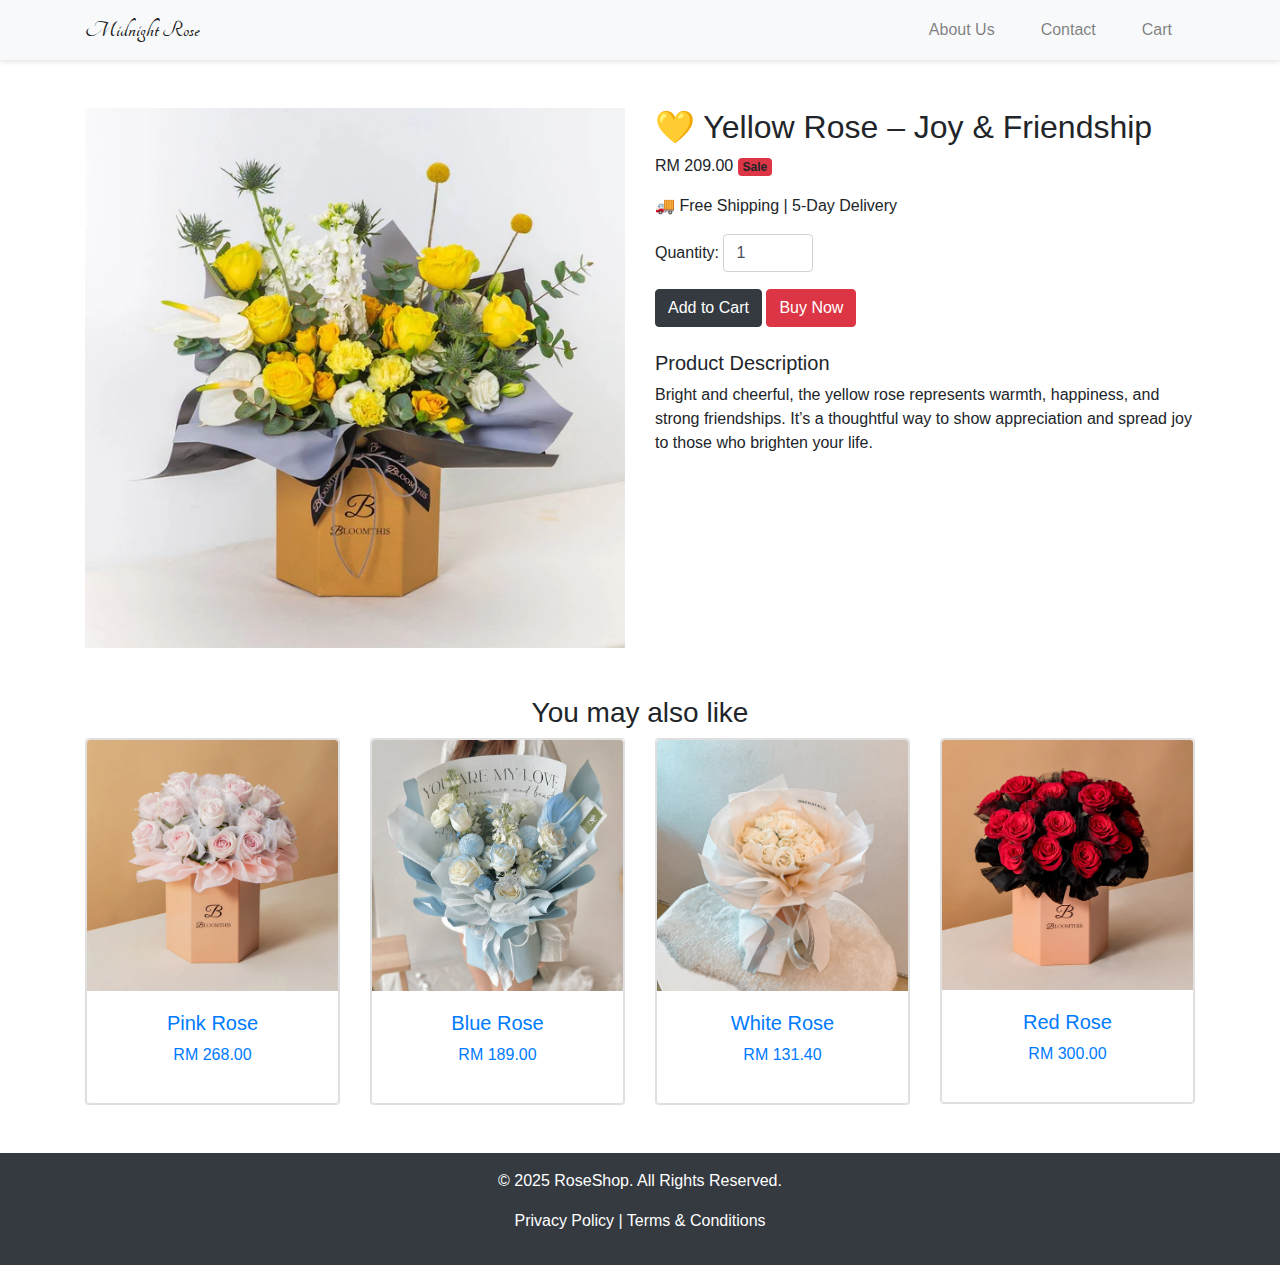
<file: yellowrose.html>
<!DOCTYPE html>
<html lang="en">
<head>
    <meta charset="UTF-8">
    <meta name="viewport" content="width=device-width, initial-scale=1.0">
    <meta name="description" content="Midnight Rose - The finest rose shop for premium flowers and gifts.">
    <title>Midnight Rose | Product</title>
    <!-- Link to External CSS File -->
    <link rel="stylesheet" href="redrose.css">
    <!-- Bootstrap 5 CSS -->
    <link href="https://stackpath.bootstrapcdn.com/bootstrap/4.5.2/css/bootstrap.min.css" rel="stylesheet">
     <link rel="preconnect" href="https://fonts.googleapis.com">
     <link rel="preconnect" href="https://fonts.gstatic.com" crossorigin>
     <link href="https://fonts.googleapis.com/css2?family=Tangerine:wght@400;700&display=swap" rel="stylesheet"> 

</head>
<body>

<!-- Navbar -->
<nav class="navbar navbar-expand-lg navbar-light bg-light">
    <div class="container">
        <a class="navbar-brand" href="index.html" style="font-family: 'Tangerine', cursive; font-size: 24px;">Midnight Rose</a>
        <button class="navbar-toggler" type="button" data-bs-toggle="collapse" data-bs-target="#navbarNav">
            <span class="navbar-toggler-icon"></span>
        </button>
        <div class="collapse navbar-collapse justify-content-end" id="navbarNav">
            <ul class="navbar-nav">
                <li class="nav-item"><a class="nav-link" href="about.html">About Us</a></li>
                <li class="nav-item"><a class="nav-link" href="contact.html">Contact</a></li>
                <li class="nav-item"><a class="nav-link" href="cart.html">Cart</a></li>
            </ul>
        </div>
    </div>
</nav>

<!-- Product Section -->
<div class="container mt-5">
    <div class="row">
        <!-- Image Section -->
        <div class="col-md-6 text-center">
            <img src="img/yellow rose 1.jpg" alt="White Rose" class="img-fluid product-image">
        </div>
        <!-- Details Section -->
        <div class="col-md-6">
            <h2 class="product-title">💛 Yellow Rose – Joy & Friendship</h2>
            <p class="price">RM 209.00 <span class="badge bg-danger">Sale</span></p>
            <p class="shipping">🚚 Free Shipping | 5-Day Delivery</p>
            
            <!-- Quantity Selector -->
            <div class="quantity mb-3">
                <label>Quantity:</label>
                <input type="number" id="quantity" value="1" min="1" max="100" class="form-control d-inline w-auto">
            </div>
            
            <!-- Buttons -->
            <button class="btn btn-dark add-to-cart"
                data-name="Yellow Rose"
                data-price="209.00"
                data-img="img/yellow rose 1.jpg">
                Add to Cart
            </button>
            <button class="btn btn-danger buy-now"
                data-name="Yellow Rose"
                data-price="209.00"
                data-img="img/yellow rose 1.jpg">
                Buy Now
            </button>

            <!-- Description -->
            <div class="product-description mt-4">
                <h5>Product Description</h5>
                <p>Bright and cheerful, the yellow rose represents warmth, happiness, and strong friendships. It’s a thoughtful way to show appreciation and spread joy to those who brighten your life.</p>
            </div>
        </div>
    </div>
</div>

<!-- Related Products Section -->
<div class="container mt-5">
    <h3 class="text-center">You may also like</h3>
    <div class="row justify-content-center">

        <!-- Product 1 -->
        <div class="col-md-3">
            <a href="pinkrose.html" class="card link">
                <div class="card">
                    <img src="img/pink rose 1.jpg" class="card-img-top" alt="Pink Rose">
                    <div class="card-body text-center">
                        <h5>Pink Rose</h5>
                        <p>RM 268.00</p>
                    </div>
                </div>
            </a>
        </div>

        <!-- Product 2 -->
        <div class="col-md-3">
            <a href="bluerose.html" class="card link">
                <div class="card">
                    <img src="img/blue rose 1.jpg" class="card-img-top" alt="Blue Rose">
                    <div class="card-body text-center">
                        <h5>Blue Rose</h5>
                        <p>RM 189.00</p>
                    </div>
                </div>
            </a>
        </div>

        <!-- Product 3 -->
        <div class="col-md-3">
            <a href="whiterose.html" class="card link">
                <div class="card">
                    <img src="img/white rose1.jpg " class="card-img-top" alt="white Rose">
                    <div class="card-body text-center">
                        <h5>White Rose</h5>
                        <p>RM 131.40</p>
                    </div>
                </div>
            </a>
        </div>

        <!-- Product 4 -->
        <div class="col-md-3">
            <a href="redrose.html" class="card link">
                <div class="card">
                    <img src="img/red rose 1.jpg" class="card-img-top" alt="Red Rose">
                    <div class="card-body text-center">
                        <h5>Red Rose</h5>
                        <p>RM 300.00</p>
                    </div>
                </div>
            </a>
        </div>
    </div>
</div>

<!-- Footer -->
<footer class="bottom text-center mt-5 p-3 bg-dark text-white">
    <p>© 2025 RoseShop. All Rights Reserved.</p>
    <p><a href="#" class="text-white">Privacy Policy</a> | <a href="#" class="text-white">Terms & Conditions</a></p>
</footer>

<!-- Bootstrap 5 JS -->
<script src="https://cdn.jsdelivr.net/npm/bootstrap@5.3.0/dist/js/bootstrap.bundle.min.js"></script>
<script src="test.js"></script>

</body>
</html>
</file>
<file: index.css>
/* General body styling */
body {
    font-family: Arial, sans-serif;
    margin: 0;
    padding: 0; 
}

.bg {
    background-image: url(img/storebg.jpg);
    background-size: cover;
    background-position: center;
    background-attachment: fixed;
    min-height: 100vh; /* Ensures background covers full viewport height */
    padding: 50px 0; /* Adds space so text is not hidden */
    position: relative;
}

/* Navbar Styling */
.navbar-dark.bg-dark {
    background-color: #b52d6e; 
    padding: 12px 0;
}

.navbar-brand 
{
    font-weight: bold;
    font-family: "Tangerine", serif;
}

.navbar-nav .nav-link 
{
    font-size: 1.1rem;
    color: #fff;
    transition: color 0.3s ease-in-out;
}

.navbar-nav .nav-link:hover 
{
    color: blue !important; /* Elegant light orange hover effect */
}

/* Highlight active page */
.navbar-nav .nav-link.active 
{
    font-weight: bold;
    text-decoration: underline;
    color: #f8c291 ;
}

/* Background for Flower Language Section */
.flower-language 
{
    position: relative;
    padding: 80px 20px;
    color: white; /* Ensures text is readable */
    text-align: center;
}

.section-title {
    font-size: 2.2rem;
    font-weight: bold;
    margin-bottom: 30px;
    color: #333;
    text-transform: uppercase;
}

/* Flower Item Styling */
.flower-item {
    display: flex;
    align-items: center;
    justify-content: center;
    background: #dcefeb;
    padding: 15px;
    border-radius: 10px;
    transition: transform 0.3s ease-in-out, box-shadow 0.3s ease-in-out;
    margin-bottom: 10px;
}

/* Alternating layout */
.flex-row-reverse {
    flex-direction: row-reverse;
}

/* Hover Effect */
.flower-item:hover {
    transform: scale(1.02);
}

/* Flower Images */
.flower-img {
    width: 100%;
    max-height: 300px;
    height: auto; 
    border-radius: 10px;
    object-fit: contain;
    box-shadow: 0 0 5px rgba(0, 0, 0, 0.1);
}

/* Flower Text Styling */
.flower-text {
    padding: 15px;
}

/* Flower Name Styling */
.flower-name {
    font-size: 1.6rem;
    font-weight: bold;
    margin-top: 10px;
    text-shadow: 1px 1px 2px rgba(0, 0, 0, 0.1);
}

/* Specific Color Styling */
h4.flower-name {
    font-size: 32px;
}

.red-text { color: red; }
.white-text { color: #D6CFB4; }
.yellow-text { color: #FFB200; }
.blue-text { color: blue; }
.pink-text { color: pink; }
.purple-text { color: purple; }

.flower-name, .red-text, .white-text, .yellow-text, .blue-text, .pink-text, .purple-text {
    font-family: "Tangerine", serif;
    font-weight: 700;
    font-style: normal;
}

/* Flower Meaning Styling */
.flower-meaning {
    font-size: 1.1rem;
    margin-top: 10px;
    color: #555;
    font-style: italic;
}

/* CTA Button Styling */
.explore-btn {
    font-size: 1.3rem;
    font-weight: bold;
    padding: 12px 24px;
    border-radius: 30px;
    background-color: #d63384; /* Elegant rose pink */
    color: white !important;
    text-decoration: none;
    transition: all 0.3s ease-in-out;
    box-shadow: 0 4px 8px rgba(0, 0, 0, 0.2);
}

.explore-btn:hover {
    background-color: #ff007b;
    box-shadow: 0 6px 12px rgba(0, 0, 0, 0.25);
    transform: translateY(-2px);
}

/* Call-to-Action Text */
.visit-store {
    font-size: 1.2rem;
    margin-top: 30px;
    color: #fffaf0;
    text-shadow: 1px 1px 2px rgba(0, 0, 0, 0.1);
}

/* Bottom Section */
.bottom {
    background-color: #343a40;
    color: white;
    padding: 30px 0;
}

.bottom a {
    color: white;
    text-decoration: none;
}

.bottom a:hover {
    text-decoration: underline;
}

/* Responsive Design */
@media (max-width: 991px) {
    .section-title { font-size: 2rem; }
    .flower-name { font-size: 1.4rem; }
    .flower-meaning { font-size: 1rem; }
}

@media (max-width: 767px) {
    .flower-language { padding: 30px 0; }

    .flower-item {
        flex-direction: column !important;
        text-align: center;
        padding: 15px;
    }

    .flower-img { height: 200px; }
    .flower-name { font-size: 1.3rem; }
    .flower-meaning { font-size: 1rem; }
    .visit-store { font-size: 1rem; }
}

#carouselExampleIndicators {
    max-width: 1800px;  /* Increased max width */
    max-height: 1400px;
    margin: auto;  /* Center the carousel */
}

/* Ensure images fill the carousel properly */
.carousel-inner img {
    width: 100%;  /* Make sure images take full width */
    max-height: 22000px; /* Increased max height for images */
    object-fit: cover;  /* Ensure images cover the space properly */
}
</file>
<file: about.css>
/* General Body Styling */
body {
    font-family: Arial, sans-serif;
    margin: 0;
    padding: 0;
}

.bg {
    background-color: antiquewhite;
}

/* Header Styling */
.navbar {
    padding: 1rem;
}

.navbar-nav .nav-item .nav-link {
    font-size: 1.1rem;
    margin-right: 1rem;
}

.navbar-nav .nav-link:hover 
{
    color: blue !important; /* Elegant light orange hover effect */
}

.navbar-brand 
{
    font-weight: bold;
    font-family: "Tangerine", serif;
}

/* About Us Section */
.about-us-section {
    margin-top: 80px;
    font-size: 1.1rem;
}

.about-us-section h2 {
    font-size: 2.5rem;
    font-weight: bold;
    color: #333;
    margin-bottom: 30px;
}

.about-us-section h3 {
    font-size: 2rem;
    font-weight: bold;
    color: #333;
}

.about-us-section p {
    color: #555;
    line-height: 1.6;
}

.about-us-section ul {
    list-style-type: none;
    padding-left: 0;
}

.about-us-section ul li {
    font-size: 1.1rem;
    color: #555;
    margin-bottom: 10px;
}

/* Images */
img {
    width: 100%;
    height: auto;
    border-radius: 8px;
}

/* Bottom Section */
.bottom {
    background-color: #343a40;
    color: white;
    padding: 30px 0;
}

.bottom a {
    color: white;
    text-decoration: none;
}

.bottom a:hover {
    text-decoration: underline;
}

/* Responsive Design */
@media (max-width: 767px) {
    .about-us-section h2 {
        font-size: 2rem;
    }

    .about-us-section p, .about-us-section h3 {
        font-size: 1rem;
    }
}

@media (max-width: 576px) {
    .about-us-section h2 {
        font-size: 1.6rem;
    }

    .about-us-section h3 {
        font-size: 1.4rem;
    }

    .about-us-section p {
        font-size: 0.9rem;
    }
}
</file>
<file: cart.css>
/* Navbar Styling */
.navbar {
    background-color: white; /* White background */
    color: black;
    padding: 10px 20px; /* Reduced padding for better spacing */
    display: flex;
    justify-content: space-between;
    align-items: center;
    position: fixed;
    top: 0;
    width: 100%;
    height: 60px; /* Fixed height */
    box-shadow: 0 2px 5px rgba(0, 0, 0, 0.1);
    z-index: 1000;
}

/* Navbar Brand */
.navbar-brand {
    font-size: 24px;
    font-weight: bold;
    text-decoration: none;
    color: black;
}

/* Navbar links */
.navbar-nav {
    display: flex;
    align-items: center;
    list-style: none;
    margin: 0;
    padding: 0;
}

/* Navbar Items */
.navbar-nav .nav-item {
    margin: 0 15px;
}

/* Navbar Links */
.navbar-nav .nav-link {
    text-decoration: none;
    color: black;
    font-size: 16px;
    transition: color 0.3s ease;
}

.navbar-nav .nav-link:hover {
    color: #575d63; /* Darker shade on hover */
}

/* Mobile Navbar Toggle */
.navbar-toggler {
    display: none;
    background: none;
    border: none;
    cursor: pointer;
}

/* Mobile Menu */
@media (max-width: 768px) {
    .navbar {
        flex-direction: column;
        height: auto;
        padding: 15px;
    }

    .navbar-toggler {
        display: block;
        position: absolute;
        right: 20px;
        top: 15px;
        font-size: 24px;
        cursor: pointer;
    }

    .navbar-collapse {
        display: none;
        width: 100%;
        text-align: center;
        margin-top: 10px;
    }

    .navbar-collapse.show {
        display: flex;
        flex-direction: column;
        background-color: white;
        padding: 15px;
    }

    .navbar-nav {
        flex-direction: column;
    }

    .navbar-nav .nav-item {
        margin: 10px 0;
    }
}
</file>
<file: contact.css>
/* General Body Styling */
body {
    font-family: Arial, sans-serif;
    margin: 0;
    padding: 0;
}

.bg {
    background-color: antiquewhite;
}

/* Header Styling */
.navbar {
    padding: 1rem;
}

.navbar-nav .nav-item .nav-link {
    font-size: 1.1rem;
    margin-right: 1rem;
}

.navbar-nav .nav-link:hover 
{
    color: blue !important; /* Elegant light orange hover effect */
}

.navbar-brand 
{
    font-weight: bold;
    font-family: "Tangerine", serif;
}

/* Contact Section */
.contact-section {
    margin-top: 80px;
    font-size: 1.1rem;
}

.contact-section h2 {
    font-size: 2.5rem;
    font-weight: bold;
    color: #333;
    margin-bottom: 30px;
}

.contact-section h3 {
    font-size: 2rem;
    font-weight: bold;
    color: #333;
}

.contact-section p {
    color: #555;
    line-height: 1.6;
}

/* Form Styling */
.contact-section form {
    max-width: 600px;
    margin: 0 auto;
    background-color: #f8f9fa;
    padding: 20px;
    border-radius: 8px;
    box-shadow: 0 0 10px rgba(0, 0, 0, 0.1);
}

.contact-section .form-group {
    margin-bottom: 20px;
}

.contact-section .form-control {
    padding: 12px;
    font-size: 1rem;
    border-radius: 5px;
    border: 1px solid #ccc;
}

.contact-section button[type="submit"] {
    padding: 12px 30px;
    font-size: 1.2rem;
    background-color: #007bff;
    color: white;
    border: none;
    border-radius: 5px;
    cursor: pointer;
}

.contact-section button[type="submit"]:hover {
    background-color: #0056b3;
}

/* Images */
img {
    width: 100%;
    height: auto;
    border-radius: 8px;
}

/* Bottom Section */
.bottom {
    background-color: #343a40;
    color: white;
    padding: 30px 0;
}

.bottom a {
    color: white;
    text-decoration: none;
}

.bottom a:hover {
    text-decoration: underline;
}

/* Responsive Design */
@media (max-width: 767px) {
    .contact-section h2 {
        font-size: 2rem;
    }

    .contact-section p, .contact-section h3 {
        font-size: 1rem;
    }
}

@media (max-width: 576px) {
    .contact-section h2 {
        font-size: 1.6rem;
    }

    .contact-section h3 {
        font-size: 1.4rem;
    }

    .contact-section p {
        font-size: 0.9rem;
    }
}
</file>
<file: redrose.css>
/* Navbar Styling */
.navbar {
    background-color: white; /* White background */
    color: black;
    padding: 10px 20px; /* Reduced padding for better spacing */
    display: flex;
    justify-content: space-between;
    align-items: center;
    position: fixed;
    top: 0;
    width: 100%;
    height: 60px; /* Fixed height */
    box-shadow: 0 2px 5px rgba(0, 0, 0, 0.1);
    z-index: 1000;
}

/* Navbar Brand */
.navbar-brand {
    font-size: 24px;
    font-weight: bold;
    text-decoration: none;
    color: black;
}

/* Navbar links */
.navbar-nav {
    display: flex;
    align-items: center;
    list-style: none;
    margin: 0;
    padding: 0;
}

/* Navbar Items */
.navbar-nav .nav-item {
    margin: 0 15px;
}

/* Navbar Links */
.navbar-nav .nav-link {
    text-decoration: none;
    color: black;
    font-size: 16px;
    transition: color 0.3s ease;
}

.navbar-nav .nav-link:hover {
    color: #575d63; /* Darker shade on hover */
}

/* Mobile Navbar Toggle */
.navbar-toggler {
    display: none;
    background: none;
    border: none;
    cursor: pointer;
}

/* Mobile Menu */
@media (max-width: 768px) {
    .navbar {
        flex-direction: column;
        height: auto;
        padding: 15px;
    }

    .navbar-toggler {
        display: block;
        position: absolute;
        right: 20px;
        top: 15px;
        font-size: 24px;
        cursor: pointer;
    }

    .navbar-collapse {
        display: none;
        width: 100%;
        text-align: center;
        margin-top: 10px;
    }

    .navbar-collapse.show {
        display: flex;
        flex-direction: column;
        background-color: white;
        padding: 15px;
    }

    .navbar-nav {
        flex-direction: column;
    }

    .navbar-nav .nav-item {
        margin: 10px 0;
    }
    
    .card link {
        text-decoration: none; /* Removes underline */
        color: inherit; /* Inherits text color from parent */
    }
    
    
}
</file>
